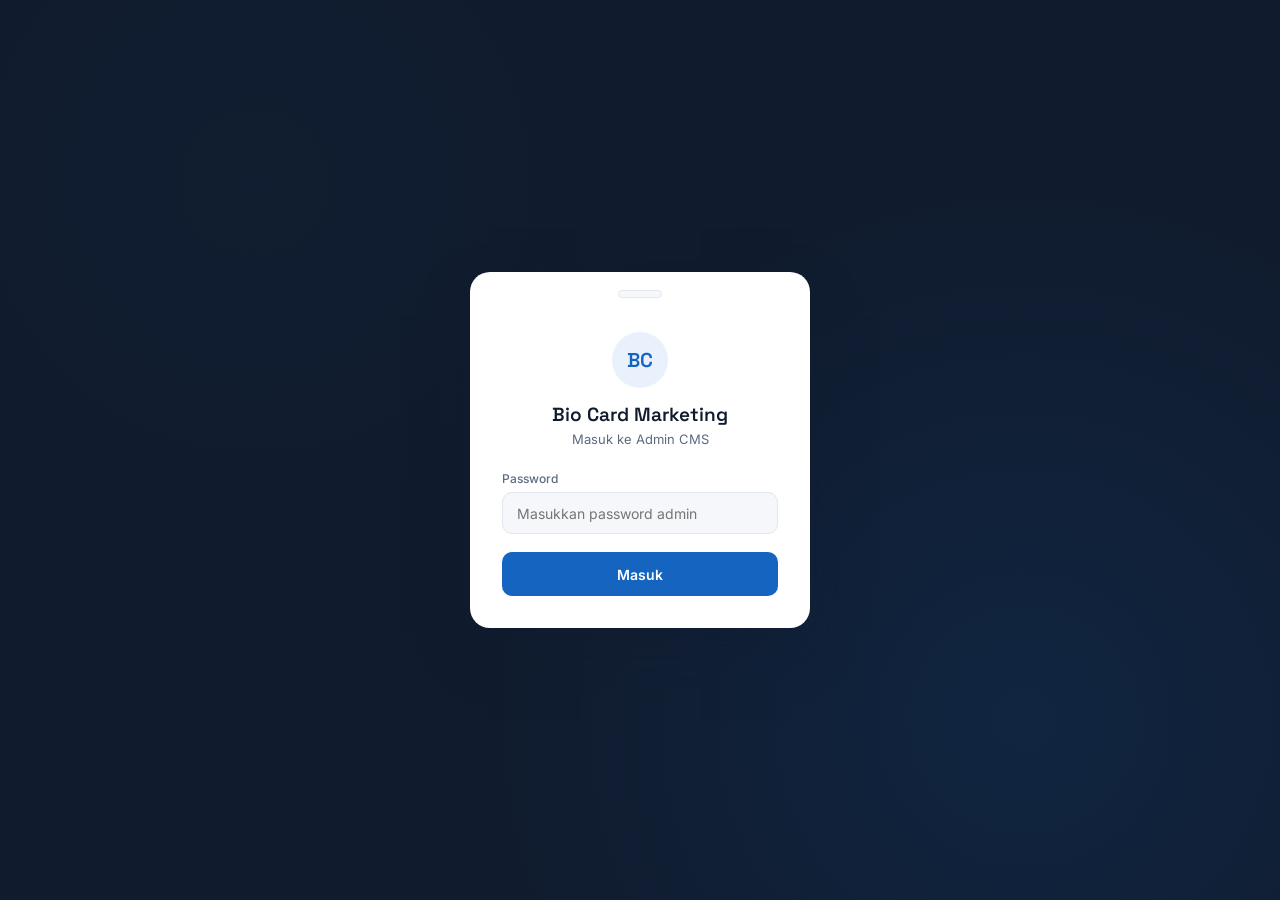
<file: index.html>
<!--
******************************************************************
 PROYEK        : Bio Card Marketing
 MODUL         : Admin CMS
 FILE          : index.html
 VERSI         : v1.0.0
 PENULIS       : Jimmy
 DIBUAT        : 2026-08-02
 TERAKHIR UBAH : 2026-08-02

 DESKRIPSI
 ------------------------------------------------------------------
 GitHub Pages selalu mencari "index.html" di root untuk ditampilkan
 saat domain dibuka tanpa nama file (mis. admin.zerosix.id). File
 ini HANYA berfungsi redirect otomatis ke login.html - authGuard
 di setiap halaman lain yang menentukan apakah admin diarahkan ke
 login atau boleh lanjut ke dashboard.
******************************************************************
-->

<!-- RIWAYAT VERSI: v1.0.0 - Initial Release. -->

<!DOCTYPE html>
<html lang="id">
<head>
<meta charset="UTF-8">
<meta http-equiv="refresh" content="0; url=login.html">
<title>Bio Card Marketing — Admin</title>
</head>
<body>
<script>window.location.href = "login.html";</script>
<p>Mengarahkan ke halaman login... Kalau tidak otomatis pindah, <a href="login.html">klik di sini</a>.</p>
</body>
</html>
</file>
<file: assets/style.css>
/******************************************************************
 * PROYEK        : Bio Card Marketing
 * MODUL         : Admin CMS
 * FILE          : assets/style.css
 * VERSI         : v1.0.0
 * PENULIS       : Jimmy
 * DIBUAT        : 2026-08-02
 * TERAKHIR UBAH : 2026-08-02
 *
 * DESKRIPSI
 * ----------------------------------------------------------------
 * Design token dan seluruh gaya (style) yang dipakai bersama oleh
 * semua halaman Admin CMS: login, dashboard, sales, links, wisata,
 * gallery, settings, analytics.
 ******************************************************************/

/******************************************************************
 * RIWAYAT VERSI
 * ----------------------------------------------------------------
 * v1.0.0
 * - Initial Release. Dipecah dari admin/index.html versi SPA lama
 *   menjadi file CSS terpisah, dipakai bersama oleh semua halaman.
 ******************************************************************/

/******************************************************************
 * DEPENDENSI
 * ----------------------------------------------------------------
 * Dibutuhkan
 * - Google Fonts: Space Grotesk, Inter, JetBrains Mono (di-link
 *   dari masing-masing file HTML, bukan dari sini)
 *
 * Digunakan Oleh
 * - Semua file .html di folder admin/
 ******************************************************************/

/******************************************************************
 * KONFIGURASI TAMPILAN (DESIGN TOKENS)
 ******************************************************************/
:root{
  --ink:#0F1B2D;
  --navy:#101B2D;
  --navy-2:#16233A;
  --blue:#1565C0;
  --blue-light:#E8F1FC;
  --canvas:#F5F7FA;
  --card:#FFFFFF;
  --border:#E2E7EF;
  --text-1:#101B2D;
  --text-2:#5B6B82;
  --text-3:#93A1B5;
  --green:#16A34A;
  --green-bg:#E8F8EE;
  --red:#DC2626;
  --red-bg:#FDECEC;
  --amber:#B45309;
  --amber-bg:#FEF3E2;
  --radius:14px;
  --font-display:'Space Grotesk',sans-serif;
  --font-body:'Inter',sans-serif;
  --font-mono:'JetBrains Mono',monospace;
}
*{box-sizing:border-box;margin:0;padding:0;}
body{
  font-family:var(--font-body);
  background:var(--canvas);
  color:var(--text-1);
  min-height:100vh;
  -webkit-font-smoothing:antialiased;
}
button{font-family:inherit;cursor:pointer;}
input,select,textarea{font-family:inherit;}
a{color:inherit;}

/******************************************************************
 * SECTION: LOGIN
 ******************************************************************/
#loginScreen{
  min-height:100vh;display:flex;align-items:center;justify-content:center;
  background:
    radial-gradient(circle at 20% 20%, #17284322 0%, transparent 45%),
    radial-gradient(circle at 80% 80%, #1565C022 0%, transparent 45%),
    var(--navy);
  padding:24px;
}
.badge-card{
  background:var(--card);border-radius:20px;width:100%;max-width:340px;
  padding:40px 32px 32px;position:relative;
  box-shadow:0 24px 60px -20px rgba(16,27,45,0.5);
}
.badge-punch{
  position:absolute;top:18px;left:50%;transform:translateX(-50%);
  width:44px;height:8px;border-radius:6px;background:var(--canvas);
  border:1px solid var(--border);
}
.badge-avatar{
  width:56px;height:56px;border-radius:50%;background:var(--blue-light);
  color:var(--blue);display:flex;align-items:center;justify-content:center;
  font-family:var(--font-display);font-weight:600;font-size:20px;margin:20px auto 14px;
}
.login-title{font-family:var(--font-display);font-weight:600;font-size:19px;text-align:center;}
.login-sub{font-size:13px;color:var(--text-2);text-align:center;margin:4px 0 24px;}

/******************************************************************
 * SECTION: FORM FIELDS (DIPAKAI DI SEMUA HALAMAN)
 ******************************************************************/
.field-label{font-size:12px;font-weight:500;color:var(--text-2);margin-bottom:6px;display:block;}
.field-input{
  width:100%;height:42px;border-radius:10px;border:1px solid var(--border);
  padding:0 14px;font-size:14px;color:var(--text-1);background:var(--canvas);
  outline:none;transition:border-color .15s;
}
.field-input:focus{border-color:var(--blue);}
textarea.field-input{height:auto;padding:10px 14px;resize:vertical;min-height:70px;}
.btn-primary{
  width:100%;height:44px;border-radius:10px;border:none;background:var(--blue);
  color:#fff;font-weight:600;font-size:14px;transition:opacity .15s;
}
.btn-primary:hover{opacity:.92;}
.btn-primary:disabled{opacity:.55;cursor:not-allowed;}
#loginError{font-size:12.5px;color:var(--red);margin-top:10px;text-align:center;display:none;}

/******************************************************************
 * SECTION: APP SHELL (SIDEBAR + TOPBAR)
 ******************************************************************/
#appShell{min-height:100vh;}
.sidebar{
  width:220px;background:var(--navy);position:fixed;top:0;left:0;bottom:0;
  padding:24px 14px;display:flex;flex-direction:column;
}
.brand{display:flex;align-items:center;gap:10px;padding:0 8px;margin-bottom:28px;}
.brand-mark{
  width:30px;height:30px;border-radius:8px;background:var(--blue);
  display:flex;align-items:center;justify-content:center;
  font-family:var(--font-display);font-weight:600;color:#fff;font-size:13px;flex-shrink:0;
}
.brand-text{font-family:var(--font-display);font-weight:600;color:#fff;font-size:14px;line-height:1.2;}
.nav-item{
  display:flex;align-items:center;gap:10px;padding:10px 12px;border-radius:9px;
  margin-bottom:2px;color:#8593AC;font-size:13.5px;font-weight:500;cursor:pointer;
  transition:background .15s,color .15s;border:none;background:none;width:100%;
  text-align:left;text-decoration:none;
}
.nav-item svg{flex-shrink:0;opacity:.85;}
.nav-item:hover{background:var(--navy-2);color:#fff;}
.nav-item.active{background:var(--blue);color:#fff;}
.nav-item.active svg{opacity:1;}
.nav-spacer{flex:1;}
.nav-footer{border-top:1px solid #ffffff14;padding-top:14px;margin-top:10px;}
.main{margin-left:220px;min-height:100vh;}
.topbar{
  height:66px;background:var(--card);border-bottom:1px solid var(--border);
  display:flex;align-items:center;justify-content:space-between;padding:0 28px;
  position:sticky;top:0;z-index:5;
}
.topbar-title{font-family:var(--font-display);font-weight:600;font-size:18px;}
.topbar-sub{font-size:12.5px;color:var(--text-2);margin-top:2px;}
.content{padding:28px;}

/******************************************************************
 * SECTION: TOOLBAR + GRID KARTU (SALES / WISATA / STAT)
 ******************************************************************/
.toolbar{display:flex;align-items:center;justify-content:space-between;margin-bottom:20px;flex-wrap:wrap;gap:12px;}
.toolbar-title-group{display:flex;align-items:center;}
.toolbar-title{font-family:var(--font-display);font-weight:600;font-size:15px;}
.count-pill{
  font-size:12px;font-weight:500;color:var(--text-2);background:var(--card);
  border:1px solid var(--border);padding:4px 10px;border-radius:20px;margin-left:10px;
}
.btn-add{
  display:flex;align-items:center;gap:6px;background:var(--blue);color:#fff;border:none;
  height:38px;padding:0 16px;border-radius:9px;font-size:13.5px;font-weight:600;
}
.card-grid{display:grid;grid-template-columns:repeat(auto-fill,minmax(230px,1fr));gap:16px;}
.card{
  background:var(--card);border:1px solid var(--border);border-radius:var(--radius);
  padding:18px;position:relative;transition:border-color .15s;
}
.card.inactive{opacity:.6;}
.card:hover{border-color:#c7d3e3;}
.card-topstrip{height:4px;border-radius:4px;background:var(--blue);margin:-18px -18px 16px;}
.card.inactive .card-topstrip{background:var(--text-3);}
.card-head{display:flex;align-items:center;gap:12px;}
.avatar-photo{
  width:48px;height:48px;border-radius:50%;background:var(--blue-light);color:var(--blue);
  display:flex;align-items:center;justify-content:center;font-family:var(--font-display);
  font-weight:600;font-size:16px;overflow:hidden;flex-shrink:0;
}
.avatar-photo img{width:100%;height:100%;object-fit:cover;}
.card-name{font-weight:600;font-size:14.5px;}
.card-sub{font-size:12.5px;color:var(--text-2);margin-top:1px;}
.status-row{display:flex;align-items:center;gap:6px;margin-top:14px;}
.status-dot{width:7px;height:7px;border-radius:50%;background:var(--green);}
.card.inactive .status-dot,.link-row.inactive .status-dot{background:var(--text-3);}
.status-label{font-size:11.5px;font-weight:500;color:var(--text-2);}
.card-actions{display:flex;gap:8px;margin-top:16px;padding-top:14px;border-top:1px solid var(--border);}
.icon-btn{
  flex:1;height:32px;border-radius:8px;border:1px solid var(--border);background:var(--canvas);
  display:flex;align-items:center;justify-content:center;gap:5px;font-size:12px;font-weight:500;
  color:var(--text-2);transition:background .15s;
}
.icon-btn:hover{background:#EDF1F6;}
.icon-btn.danger{color:var(--red);}
.icon-btn.success{color:var(--green);}
.add-card{
  border:1.5px dashed var(--border);border-radius:var(--radius);display:flex;
  flex-direction:column;align-items:center;justify-content:center;gap:8px;color:var(--text-2);
  font-size:13px;font-weight:500;min-height:172px;background:transparent;
  transition:border-color .15s,color .15s;
}
.add-card:hover{border-color:var(--blue);color:var(--blue);}
.add-card.wide{min-height:212px;}

.skeleton{
  background:linear-gradient(90deg,#EDF1F6 25%,#F5F7FA 37%,#EDF1F6 63%);
  background-size:400% 100%;animation:shimmer 1.4s ease infinite;
  border-radius:var(--radius);height:172px;
}
@keyframes shimmer{0%{background-position:100% 0}100%{background-position:0 0}}

.empty-state{
  background:var(--card);border:1px solid var(--border);border-radius:var(--radius);
  padding:60px 24px;text-align:center;color:var(--text-2);
}
.empty-state svg{opacity:.5;margin-bottom:12px;}
.empty-state h3{font-family:var(--font-display);color:var(--text-1);font-size:16px;margin-bottom:6px;}
.empty-state p{font-size:13px;}

/******************************************************************
 * SECTION: WISATA (KARTU DENGAN GAMBAR)
 ******************************************************************/
.wisata-photo{
  width:100%;height:110px;background:var(--blue-light);color:var(--blue);
  display:flex;align-items:center;justify-content:center;font-family:var(--font-display);
  font-weight:600;font-size:15px;overflow:hidden;margin:-18px -18px 14px;width:calc(100% + 36px);
}
.wisata-photo img{width:100%;height:100%;object-fit:cover;}

/******************************************************************
 * SECTION: LINKS LIST (DRAG-DROP)
 ******************************************************************/
.links-list{background:var(--card);border:1px solid var(--border);border-radius:var(--radius);overflow:hidden;}
.link-row{
  display:flex;align-items:center;gap:12px;padding:14px 16px;border-bottom:1px solid var(--border);
  background:var(--card);transition:background .15s,opacity .15s;
}
.link-row:last-child{border-bottom:none;}
.link-row.inactive{opacity:.55;}
.link-row.dragging{opacity:.35;}
.link-row.drop-target{background:var(--blue-light);}
.drag-handle{cursor:grab;color:var(--text-3);flex-shrink:0;display:flex;flex-direction:column;gap:2px;}
.drag-handle:active{cursor:grabbing;}
.reorder-btns{display:flex;flex-direction:column;gap:2px;flex-shrink:0;}
.reorder-btn{
  width:20px;height:16px;border:none;background:var(--canvas);border-radius:4px;
  display:flex;align-items:center;justify-content:center;color:var(--text-2);
}
.reorder-btn:hover{background:#EDF1F6;}
.link-icon-badge{
  width:34px;height:34px;border-radius:9px;background:var(--blue-light);color:var(--blue);
  display:flex;align-items:center;justify-content:center;font-size:11px;font-weight:600;
  font-family:var(--font-mono);flex-shrink:0;text-transform:uppercase;
}
.link-info{flex:1;min-width:0;}
.link-title{font-weight:600;font-size:14px;}
.link-desc{font-size:12px;color:var(--text-2);margin-top:1px;overflow:hidden;text-overflow:ellipsis;white-space:nowrap;}
.link-status{display:flex;align-items:center;gap:6px;flex-shrink:0;margin-right:6px;}
.link-actions{display:flex;gap:6px;flex-shrink:0;}
.link-actions .icon-btn{width:32px;flex:none;padding:0;}

/******************************************************************
 * SECTION: GALLERY GRID
 ******************************************************************/
.gallery-section{margin-bottom:28px;}
.gallery-section-title{
  font-family:var(--font-display);font-weight:600;font-size:13.5px;color:var(--text-2);
  text-transform:uppercase;letter-spacing:.04em;margin-bottom:12px;
}
.gallery-grid{display:grid;grid-template-columns:repeat(auto-fill,minmax(140px,1fr));gap:14px;}
.gallery-item{
  background:var(--card);border:1px solid var(--border);border-radius:12px;overflow:hidden;
}
.gallery-thumb{
  width:100%;height:110px;background:var(--canvas);display:flex;align-items:center;
  justify-content:center;color:var(--text-3);font-size:11px;
}
.gallery-thumb img{width:100%;height:100%;object-fit:cover;}
.gallery-info{padding:10px 12px;}
.gallery-name{font-size:12.5px;font-weight:600;overflow:hidden;text-overflow:ellipsis;white-space:nowrap;}
.gallery-id{font-size:11px;color:var(--text-3);font-family:var(--font-mono);margin-top:2px;}

/******************************************************************
 * SECTION: SETTINGS FORM
 ******************************************************************/
.settings-card{
  background:var(--card);border:1px solid var(--border);border-radius:var(--radius);
  padding:24px;max-width:560px;
}
.settings-section-title{
  font-family:var(--font-display);font-weight:600;font-size:14px;margin:20px 0 14px;
  padding-top:16px;border-top:1px solid var(--border);
}
.settings-section-title:first-child{margin-top:0;padding-top:0;border-top:none;}
.color-swatch-row{display:flex;align-items:center;gap:10px;}
.color-swatch{width:42px;height:42px;border-radius:10px;border:1px solid var(--border);flex-shrink:0;}
.settings-logo-preview{
  width:72px;height:72px;border-radius:12px;background:var(--blue-light);color:var(--blue);
  display:flex;align-items:center;justify-content:center;font-family:var(--font-display);
  font-weight:600;font-size:12px;overflow:hidden;border:1px solid var(--border);flex-shrink:0;
}
.settings-logo-preview img{width:100%;height:100%;object-fit:cover;}

/******************************************************************
 * SECTION: ANALYTICS
 ******************************************************************/
.stat-value{font-family:var(--font-display);font-weight:600;font-size:26px;margin-top:6px;}
.stat-label{font-size:12.5px;color:var(--text-2);font-weight:500;}
.analytics-list{background:var(--card);border:1px solid var(--border);border-radius:var(--radius);overflow:hidden;margin-top:20px;}
.analytics-row{
  display:flex;align-items:center;justify-content:space-between;padding:12px 18px;
  border-bottom:1px solid var(--border);font-size:13.5px;
}
.analytics-row:last-child{border-bottom:none;}
.analytics-row-label{display:flex;align-items:center;gap:10px;}
.analytics-rank{
  width:22px;height:22px;border-radius:6px;background:var(--blue-light);color:var(--blue);
  display:flex;align-items:center;justify-content:center;font-size:11px;font-weight:700;
  font-family:var(--font-mono);
}
.analytics-count{font-weight:600;font-family:var(--font-mono);}

/******************************************************************
 * SECTION: MODAL FORM
 ******************************************************************/
.modal-overlay{
  position:fixed;inset:0;background:rgba(16,27,45,0.5);display:none;align-items:center;
  justify-content:center;padding:20px;z-index:50;
}
.modal-overlay.open{display:flex;}
.modal{background:var(--card);border-radius:18px;width:100%;max-width:460px;max-height:88vh;overflow-y:auto;}
.modal-head{
  display:flex;align-items:center;justify-content:space-between;padding:20px 24px;
  border-bottom:1px solid var(--border);position:sticky;top:0;background:var(--card);
}
.modal-title{font-family:var(--font-display);font-weight:600;font-size:16.5px;}
.modal-close{
  width:30px;height:30px;border-radius:8px;border:none;background:var(--canvas);
  display:flex;align-items:center;justify-content:center;color:var(--text-2);
}
.modal-body{padding:22px 24px;}
.form-row{margin-bottom:16px;}
.form-row-2{display:grid;grid-template-columns:1fr 1fr;gap:12px;margin-bottom:16px;}
.photo-upload{display:flex;align-items:center;gap:14px;margin-bottom:18px;}
.photo-preview{
  width:64px;height:64px;border-radius:50%;background:var(--blue-light);color:var(--blue);
  display:flex;align-items:center;justify-content:center;font-family:var(--font-display);
  font-weight:600;font-size:20px;overflow:hidden;flex-shrink:0;border:1px solid var(--border);
}
.photo-preview img{width:100%;height:100%;object-fit:cover;}
.photo-preview.wide{width:100%;height:96px;border-radius:12px;font-size:13px;}
.upload-btn{
  height:36px;padding:0 14px;border-radius:9px;border:1px solid var(--border);
  background:var(--canvas);font-size:12.5px;font-weight:500;color:var(--text-2);
}
.checkbox-row{display:flex;align-items:center;gap:8px;margin-bottom:18px;}
.checkbox-row input{width:16px;height:16px;accent-color:var(--blue);}
.checkbox-row label{font-size:13.5px;color:var(--text-1);}
.modal-foot{display:flex;gap:10px;padding:18px 24px 22px;}
.btn-secondary{
  flex:1;height:42px;border-radius:10px;border:1px solid var(--border);background:var(--card);
  font-size:13.5px;font-weight:600;color:var(--text-2);
}
.btn-save{flex:2;height:42px;}
.form-error{font-size:12.5px;color:var(--red);margin-top:-8px;margin-bottom:14px;display:none;}
.form-hint{font-size:11.5px;color:var(--text-3);margin-top:6px;}

/******************************************************************
 * SECTION: TOAST NOTIFIKASI
 ******************************************************************/
#toast{
  position:fixed;bottom:24px;left:50%;transform:translateX(-50%) translateY(100px);
  background:var(--ink);color:#fff;padding:12px 20px;border-radius:10px;font-size:13.5px;
  font-weight:500;z-index:100;opacity:0;transition:transform .25s ease,opacity .25s ease;
  display:flex;align-items:center;gap:8px;
}
#toast.show{transform:translateX(-50%) translateY(0);opacity:1;}
#toast.error{background:var(--red);}

@media(max-width:720px){
  .sidebar{width:72px;}
  .brand-text{display:none;}
  .nav-item span{display:none;}
  .main{margin-left:72px;}
  .link-desc{display:none;}
}
</file>
